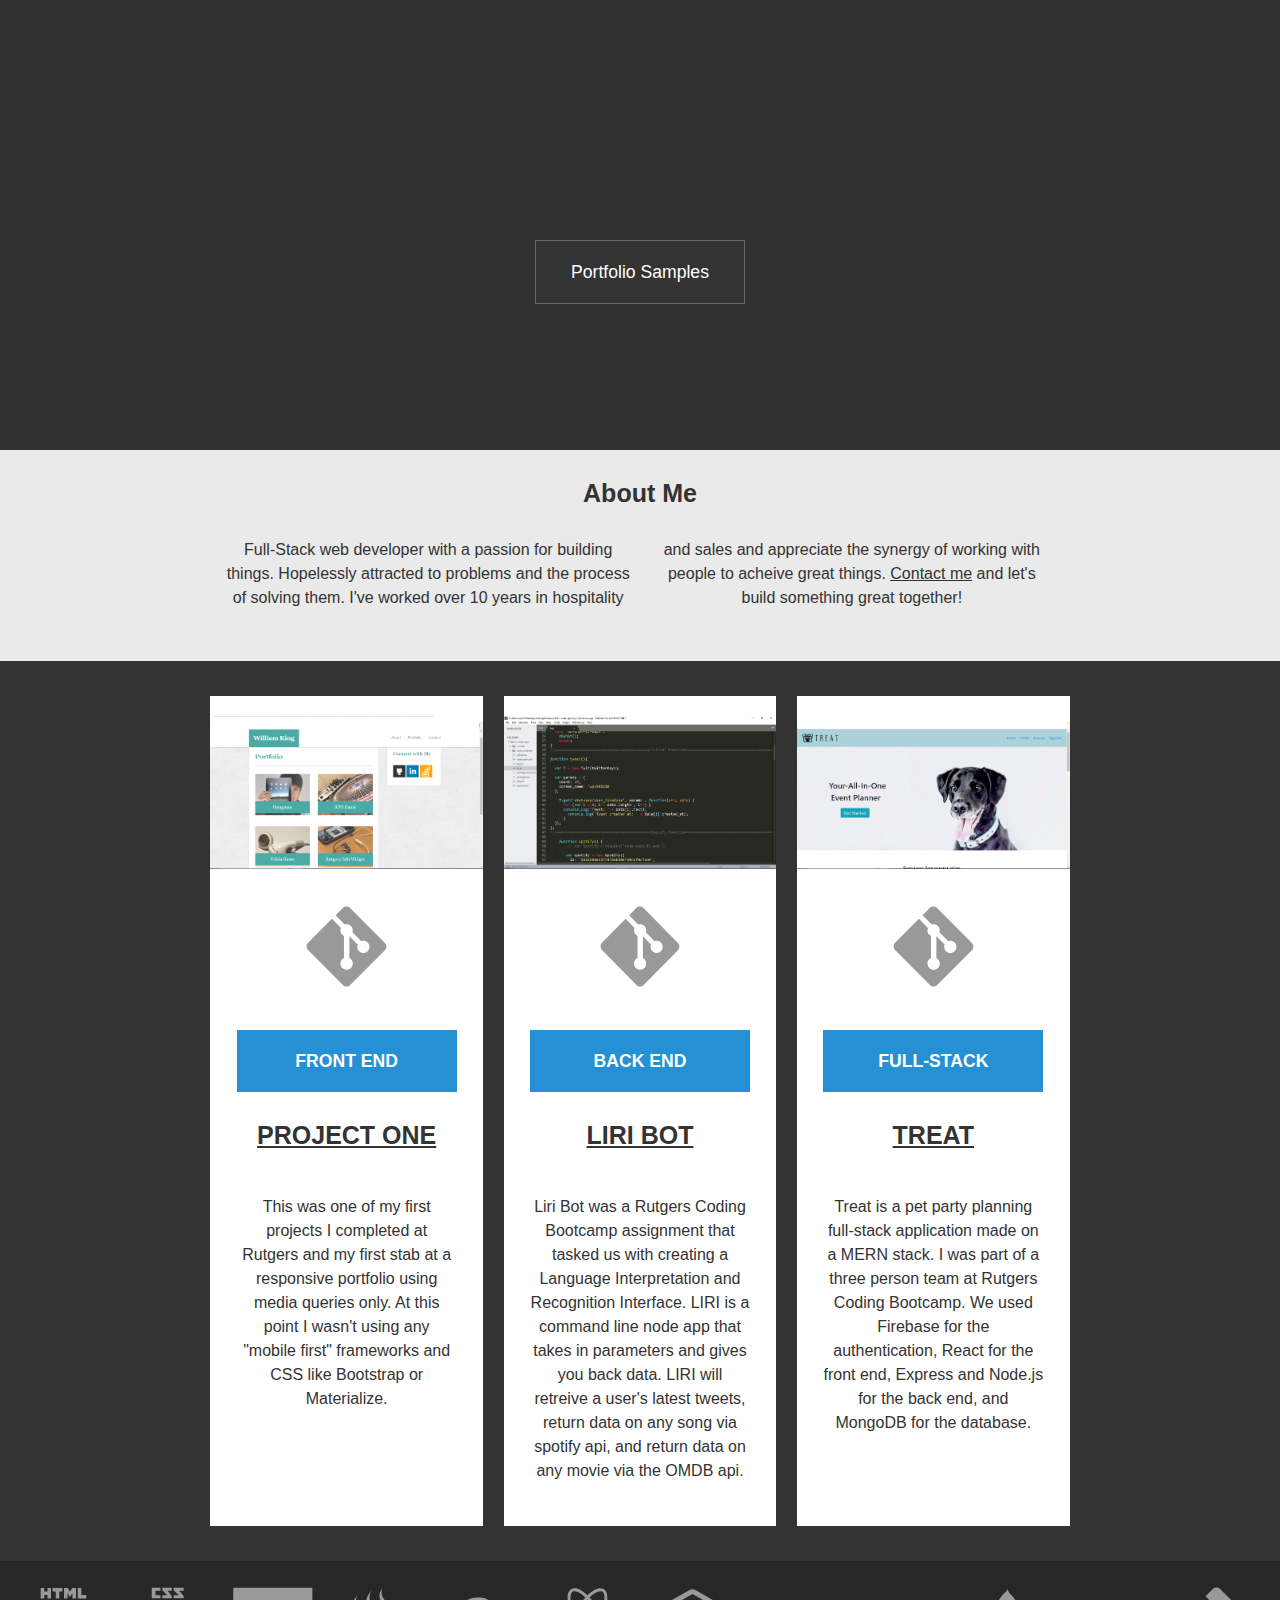
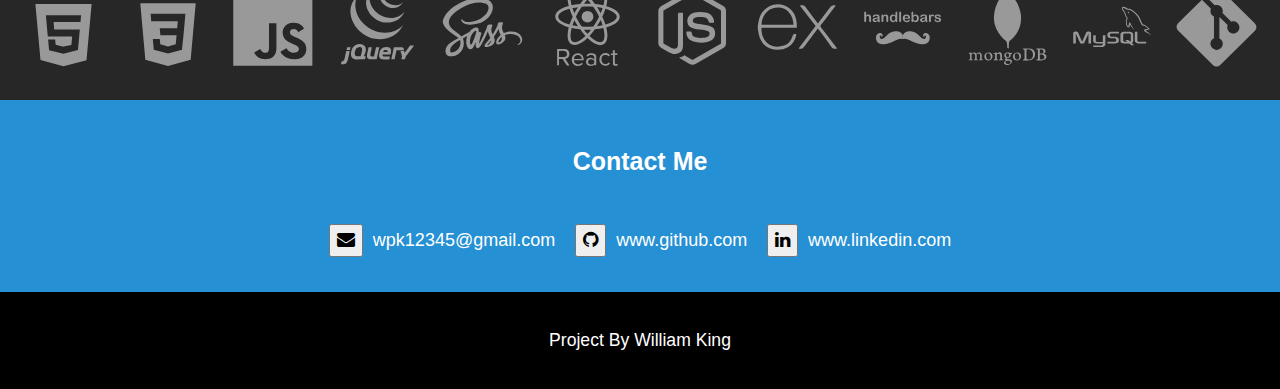
<file: index.html>
<!DOCTYPE html>
<html lang="en">

<head>
  <meta charset="UTF-8">
  <meta name="viewport" content="width=device-width, initial-scale=1.0">
  <link rel="stylesheet" href="https://www.w3schools.com/w3css/4/w3.css">
  <meta http-equiv="X-UA-Compatible" content="ie=edge">
  <title>William King | Full-Stack Web Developer</title>
  <link rel="stylesheet" href="https://cdnjs.cloudflare.com/ajax/libs/font-awesome/4.7.0/css/font-awesome.min.css">
  <link rel="stylesheet" href="./assets/css/reset.css">
  <link rel="stylesheet" href="./assets/css/style.css">

</head>

<body>

  <!-- Header Showcase -->
  <header id="showcase" class="grid">
    <div class="bg-image"></div>
    <div class="content-wrap">
      <h1>
        <span class="whiteText" id="one">&#60;</span>
        <span class="pinkText" id="two">h</span>
        <span class="pinkText" id="three">1</span>
        <span class="whiteText" id="four">&#62;</span>
        <span class="whiteText" id="five">W</span>
        <span class="whiteText" id="six">i</span>
        <span class="whiteText" id="seven">l</span>
        <span class="whiteText" id="eight">l</span>
        <span class="whiteText" id="nine">i</span>
        <span class="whiteText" id="ten">a</span>
        <span class="whiteText" id="eleven">m</span>
        <span class="whiteText" id="twelve">&nbsp;</span>
        <span class="whiteText" id="thirteen">K</span>
        <span class="whiteText" id="fourteen">i</span>
        <span class="whiteText" id="fifteen">n</span>
        <span class="whiteText" id="sixteen">g</span>
        <span class="whiteText" id="seventeen">&#60;</span>
        <span class="whiteText" id="eighteen">&#47;</span>
        <span class="pinkText" id="nineteen">h</span>
        <span class="pinkText" id="twenty">1</span>
        <span class="whiteText" id="twentyone">&#62;</span>
      </h1>
      <h2>
        <span class="whiteText" id="hone">&#60;</span>
        <span class="pinkText" id="htwo">h</span>
        <span class="pinkText" id="hthree">2</span>
        <span class="whiteText" id="hfour">&#62;</span>
        <span class="whiteText" id="hfive">F</span>
        <span class="whiteText" id="hsix">u</span>
        <span class="whiteText" id="hseven">l</span>
        <span class="whiteText" id="height">l</span>
        <span class="whiteText" id="hnine">-</span>
        <span class="whiteText" id="hten">S</span>
        <span class="whiteText" id="heleven">t</span>
        <span class="whiteText" id="htwelve">a</span>
        <span class="whiteText" id="hthirteen">c</span>
        <span class="whiteText" id="hfourteen">k</span>
        <span class="whiteText" id="hfifteen">&nbsp;</span>
        <span class="whiteText" id="hsixteen">W</span>
        <span class="whiteText" id="hseventeen">e</span>
        <span class="whiteText" id="heighteen">b</span>
        <span id="hnineteen">&nbsp;</span>
        <span class="whiteText" id="htwenty">D</span>
        <span class="whiteText" id="htwentyone">e</span>
        <span class="whiteText" id="htwentytwo">v</span>
        <span class="whiteText" id="htwentythree">e</span>
        <span class="whiteText" id="htwentyfour">l</span>
        <span class="whiteText" id="htwentyfive">o</span>
        <span class="whiteText" id="htwentysix">p</span>
        <span class="whiteText" id="htwentyseven">e</span>
        <span class="whiteText" id="htwentyeight">r</span>
        <span class="whiteText" id="htwentynine">&#60;</span>
        <span class="whiteText" id="hthirty">&#47;</span>
        <span class="pinkText" id="hthirtyone">h</span>
        <span class="pinkText" id="hthirtytwo">2</span>
        <span class="whiteText" id="hthirtythree">&#62;</span>
      </h2>
      <a href="#section-b" class="btn">Portfolio Samples</a>
    </div>
  </header>

  <!-- Main Area -->
  <main id="main">
    <!-- Section A -->
    <section id="section-a" class="grid">
      <div class="content-wrap">
        <h2 class="content-title">About Me</h2>
        <div class="content-text">
          <p>Full-Stack web developer with a passion for building things. Hopelessly attracted to problems and the process of
            solving them. I've worked over 10 years in hospitality and sales and appreciate the synergy of working with people
            to acheive great things.
            <span>
              <a href="#section-d">Contact me</a>
            </span> and let's build something great together! </p>
        </div>
      </div>
    </section>

    <!-- Section B -->
    <section id="section-b" class="grid">
      <ul>
        <li>
          <div class="card">
            <img src="assets/images/frontend.png" alt="">
            <a href="https://github.com/wpk12345/liri-node-app" alt="" target="_blank">
              <img class="icon" src="assets/icons/github.svg">
            </a>
            <div class="card-content">
              <h3 class="card-title" id="titleFrontEnd">FRONT END</h3>
              <a href=" https://wpk12345.github.io/Responsive-Portfolio/" target="_blank">
                <h2>PROJECT ONE</h2>
              </a>
              <p>This was one of my first projects I completed at Rutgers and my first stab at a responsive portfolio using
                media queries only. At this point I wasn't using any "mobile first" frameworks and CSS like Bootstrap or
                Materialize. </p>
            </div>
          </div>
        </li>
        <li>
          <div class="card">
            <img src="assets/images/liri.png" alt="">
            <a href="https://github.com/wpk12345/liri-node-app" alt="" target="_blank">
              <img class="icon" src="assets/icons/github.svg">
            </a>
            <div class="card-content">
              <h3 class="card-title" id="titleBackEnd">BACK END</h3>
              <a href="https://github.com/wpk12345/liri-node-app" target="_blank">
                <h2 id="liriId">LIRI BOT</h2>
              </a>
              <div class="cardParagraph">
                <p>Liri Bot was a Rutgers Coding Bootcamp assignment that tasked us with creating a Language Interpretation
                  and Recognition Interface. LIRI is a command line node app that takes in parameters and gives you back
                  data. LIRI will retreive a user's latest tweets, return data on any song via spotify api, and return data
                  on any movie via the OMDB api.</p>
              </div>
            </div>
          </div>
        </li>
        <li>
          <div class="card">
            <img src="assets/images/treat2.png" alt="">
            <a href="https://github.com/TreatFinalProject/treat_app_dbTest" alt="" target="_blank">
              <img class="icon" src="assets/icons/github.svg">
            </a>
            <div class="card-content">
              <h3 class="card-title" id="titleFullStack">FULL-STACK</h3>
              <a href="https://protected-lake-49689.herokuapp.com/home" target="_blank">
                <h2>TREAT</h2>
              </a>
              <p>Treat is a pet party planning full-stack application made on a MERN stack. I was part of a three person team
                at Rutgers Coding Bootcamp. We used Firebase for the authentication, React for the front end, Express and
                Node.js for the back end, and MongoDB for the database.</p>
            </div>
          </div>
        </li>
      </ul>
    </section>

    <!-- Section C -->
    <section id="section-c" class="grid">
      <div class="content-wrap">
        <div class="w3-row w3-center bg1 w3-padding-16">
          <img class="icon" src="assets/icons/html.svg">
          <img class="icon" src="assets/icons/css.svg">
          <img class="icon" src="assets/icons/javascript.svg">
          <img class="icon" src="assets/icons/jquery.svg">
          <img class="icon" src="assets/icons/sass.svg">
          <img class="icon" src="assets/icons/react.svg">
          <img class="icon" src="assets/icons/node.svg">
          <img class="icon" src="assets/icons/express.svg">
          <img class="icon" src="assets/icons/handlebars.svg">
          <img class="icon" src="assets/icons/mongodb.svg">
          <img class="icon" src="assets/icons/mysql.svg">
          <img class="icon" src="assets/icons/github.svg">
        </div>
      </div>
    </section>

    <!-- Section D -->
    <section id="section-d">
      <div class="box">
        <h2 class="content-title">Contact Me</h2>
        <p class="contact">
          <button>
            <a style="text-decoration:none" href="mailto:wpk12345@gmail.com">
              <i class="fa fa-envelope"></i>
            </a>
          </button>
          <a alt="" style="text-decoration:none" href="mailto:wpk12345@gmail.com">&nbsp;wpk12345@gmail.com</a>
        </p>
        <p class="contact">&nbsp;&nbsp;
            <button>
            <a href="https://github.com/wpk12345" style="text-decoration:none">
              <i class="fa fa-github"></i>
            </a>
          </button>
          <a alt="github" style="text-decoration:none" href="https://github.com/wpk12345">&nbsp;www.github.com</a>
        </p>
        <p class="contact">&nbsp;&nbsp;
            <button>
            <a href="https://www.linkedin.com/in/bill-king-595948109/" style="text-decoration:none">
              <i class="fa fa-linkedin"></i>
            </a>
          </button>
          <a alt="linkedin" href="https://www.linkedin.com/in/bill-king-595948109/" style="text-decoration:none">&nbsp;www.linkedin.com</a>
        </p>
      </div>
      
    </section>
  </main>

  <!-- Footer -->
  <footer id="main-footer">
    <div>Project By William King </div>
  </footer>
  <script src="http://code.jquery.com/jquery-3.3.1.min.js" integrity="sha256-FgpCb/KJQlLNfOu91ta32o/NMZxltwRo8QtmkMRdAu8="
    crossorigin="anonymous"></script>
  <script src="assets/js/app.js"></script>

</body>

</html>
</file>
<file: assets/css/style.css>
/* Core Styles */

body {
    margin: 0;
    font-family: Arial, Helvetica, sans-serif;
    background: #333;
    color: #fff;
    font-size: 1.1em;
    line-height: 1.5;
    text-align: center;
  }
  
  .contact {
    display: inline-block;
    font-size: 18px;
    
  }

  img {
    display: inline-block;
    width: 100%;
    height: auto;
    padding-bottom: 20px;
    padding-top: 20px;
  }

  h3 {
    margin: 0;
    padding: 1em 0;
    font-weight: bold;
  }

  p {
    margin: 0;
    padding: 1em 0;
    font-size: 16px;
  }
  
  .btn {
    display: inline-block;
    background: #333;
    color: #fff;
    text-decoration: none;
    padding: 1em 2em;
    border: 1px solid #666;
    margin: 4em 0;
  }
  
  .btn:hover {
    background: #eaeaea;
    color: #333;
  }
  
  .whiteText {
    color:white;
}
.greenText {
    color:rgb(129, 187, 36);
}

.darkYellowText {
    color:#cfbc59
}
.pinkText {
    color: #d72a6b;
}

.greyText {
    color: grey;
}
  /* Header Showcase */
  
  #showcase {
    min-height: 450px;
    color: #fff;
    text-align: center;
  }
  
  #showcase .bg-image {
    position: absolute;
    background: #333
      url("https://static.pexels.com/photos/248515/pexels-photo-248515.png");
    background-position: center;
    background-repeat: no-repeat;
    background-size: cover;
    width: 100%;
    height: 450px;
    z-index: -1;
    opacity: 0.2;
  }
  
  #showcase h1 {
    padding-top: 100px;
    padding-bottom: 0;
  }

  #showcase h2 {
      padding-top: 50px;
      padding-bottom: 20px;
  }
  
  #showcase .content-wrap,
  #section-a .content-wrap {
    padding: 0 1.5em;
  }
  
  /* Section A */
  
  #section-a {
    background: #eaeaea;
    color: #333;
    padding-bottom: 2em;
  }
  
  /* Section B */

  #section-b {
    padding: 2em 1em 1em;
  }
  
  #section-b ul {
    list-style: none;
    margin: 0;
    padding: 0;
  }
  
  #section-b li {
    margin-bottom: 1em;
    background: #fff;
    color: #333;
  }


  .card-title {
      background-color:#2690d4;
      color: white;
      padding-top: 1em;
  }
  
  .card-content {
    padding: 1.5em;
  }


  /* Section C */
  
  #section-c {
    background: #fff;
    color: #333;
    padding: 2em 0em 2em 0em;
    display:inline;
  }

 
  .icon {
    width: 100px;
    height: auto;
    padding: .6rem;
    filter: brightness(0) invert(0.6); }
    .icon:hover {
    filter: brightness(1) invert(0); }



  .bg1 {
        background-color: #272727;
        color: white; }
      
  
  /* Section D / Boxes */
  
  #section-d .box {
    padding: 1em;
    color: #fff;
  }
  
  #section-d .box:first-child {
    background: #2690d4;
  }
  
  /* Footer */
  
  #main-footer {
    padding: 2em;
    background: #000;
    color: #fff;
    text-align: center;
  }
  
  #main-footer a {
    color: #2690d4;
    text-decoration: none;
  }
  
  /* Media Queries */

  @media (max-width: 739px) {

  h1 {
    margin: 0;
    padding: 1em 0;
    font-weight: bold;
    font-size: 24px;
  }

  h2 {
    margin: 0;
    padding: 1em 0;
    font-weight: bold;
    font-size: 20px;
  }
  
}

  @media (min-width: 740px) {

    h1 {
      margin: 0;
      padding: 1em 0;
      font-weight: bold;
      font-size: 32px;
    }
  
    h2 {
      margin: 0;
      padding: 1em 0;
      font-weight: bold;
      font-size: 25px;
    }
    
    .grid {
      display: grid;
      grid-template-columns: 1fr repeat(2, minmax(auto, 25em)) 1fr;
    }
    
    #section-a .content-text {
      columns: 2;
      column-gap: 2em;
      font-size: 10px;
    }
  
    #section-a .content-text p {
      padding-top: 0;
    }
  
    .content-wrap,
    #section-b ul {
      grid-column: 2/4;
    }
  
    .box,
    #main-footer div {
      grid-column: span 2;
    }
  
    #section-b ul {
      display: flex;
      justify-content: space-around;
    }
  
    #section-b li {
      width: 31%;
    }
  }
</file>
